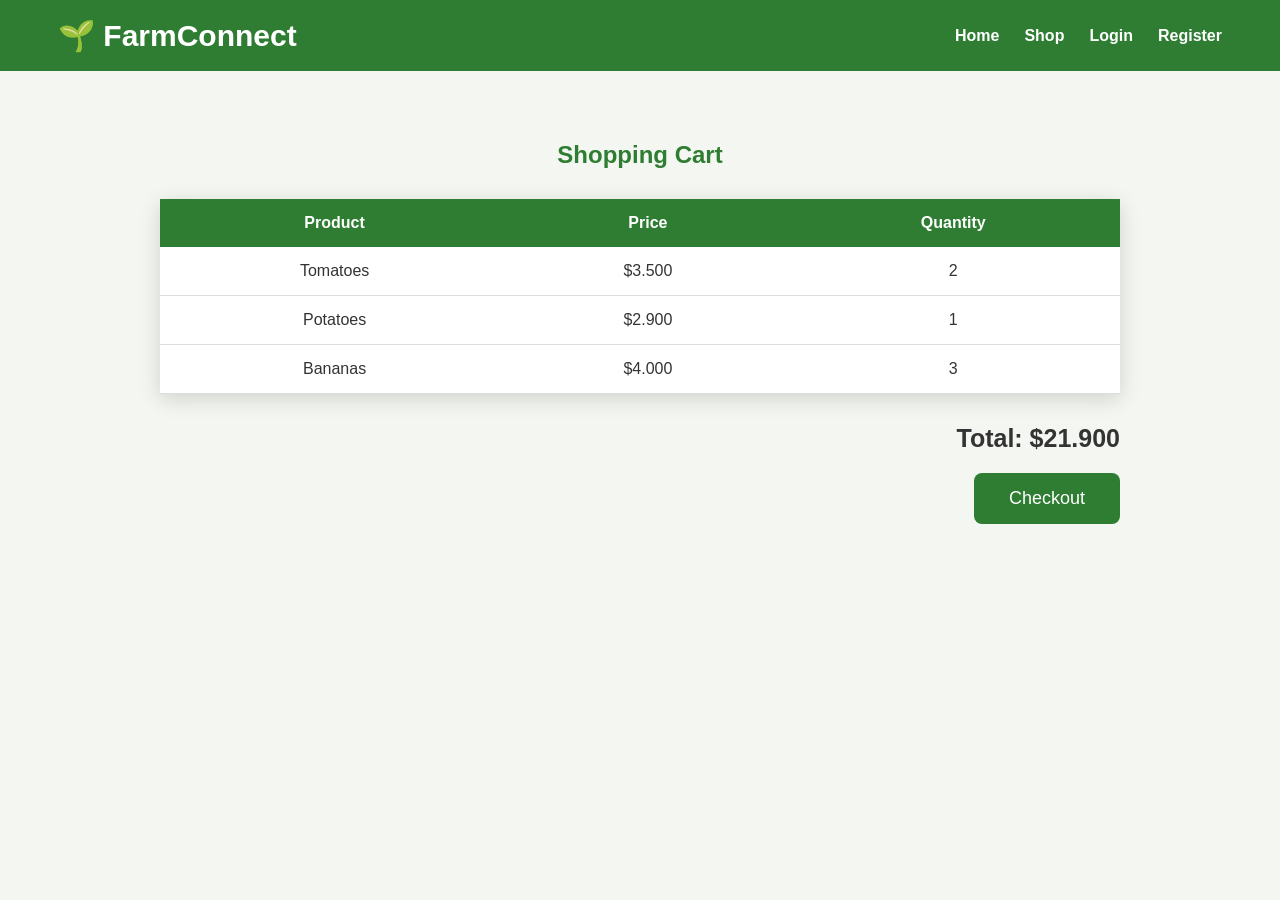
<file: cart.html>
<!DOCTYPE html>
<html lang="es">
<head>

<meta charset="UTF-8">
<meta name="viewport" content="width=device-width, initial-scale=1.0">

<title>Cart | FarmConnect</title>

<link rel="stylesheet" href="css/style.css">

<style>

.cart{

max-width:1000px;
margin:50px auto;
padding:20px;

}

.cart h2{

text-align:center;
color:#2E7D32;
margin-bottom:30px;

}

table{

width:100%;
border-collapse:collapse;
background:white;
box-shadow:0 5px 20px rgba(0,0,0,.15);

}

th{

background:#2E7D32;
color:white;
padding:15px;

}

td{

padding:15px;
text-align:center;
border-bottom:1px solid #ddd;

}

.total{

margin-top:30px;
text-align:right;
font-size:25px;
font-weight:bold;

}

.checkout{

margin-top:20px;
text-align:right;

}

.checkout button{

padding:15px 35px;
background:#2E7D32;
color:white;
border:none;
border-radius:8px;
cursor:pointer;
font-size:18px;

}

.checkout button:hover{

background:#1B5E20;

}

</style>

</head>

<body>

<header>

<nav>

<h2>🌱 FarmConnect</h2>

<ul>

<li><a href="index.html">Home</a></li>
<li><a href="shop.html">Shop</a></li>
<li><a href="login.html">Login</a></li>
<li><a href="register.html">Register</a></li>

</ul>

</nav>

</header>

<div class="cart">

<h2>Shopping Cart</h2>

<table>

<tr>

<th>Product</th>

<th>Price</th>

<th>Quantity</th>

</tr>

<tr>

<td>Tomatoes</td>

<td>$3.500</td>

<td>2</td>

</tr>

<tr>

<td>Potatoes</td>

<td>$2.900</td>

<td>1</td>

</tr>

<tr>

<td>Bananas</td>

<td>$4.000</td>

<td>3</td>

</tr>

</table>

<div class="total">

Total: $21.900

</div>

<div class="checkout">

<button onclick="comprar()">

Checkout

</button>

</div>

</div>

<script>

function comprar(){

alert("✅ Purchase completed successfully!");

window.location="index.html";

}

</script>

</body>

</html>
</file>
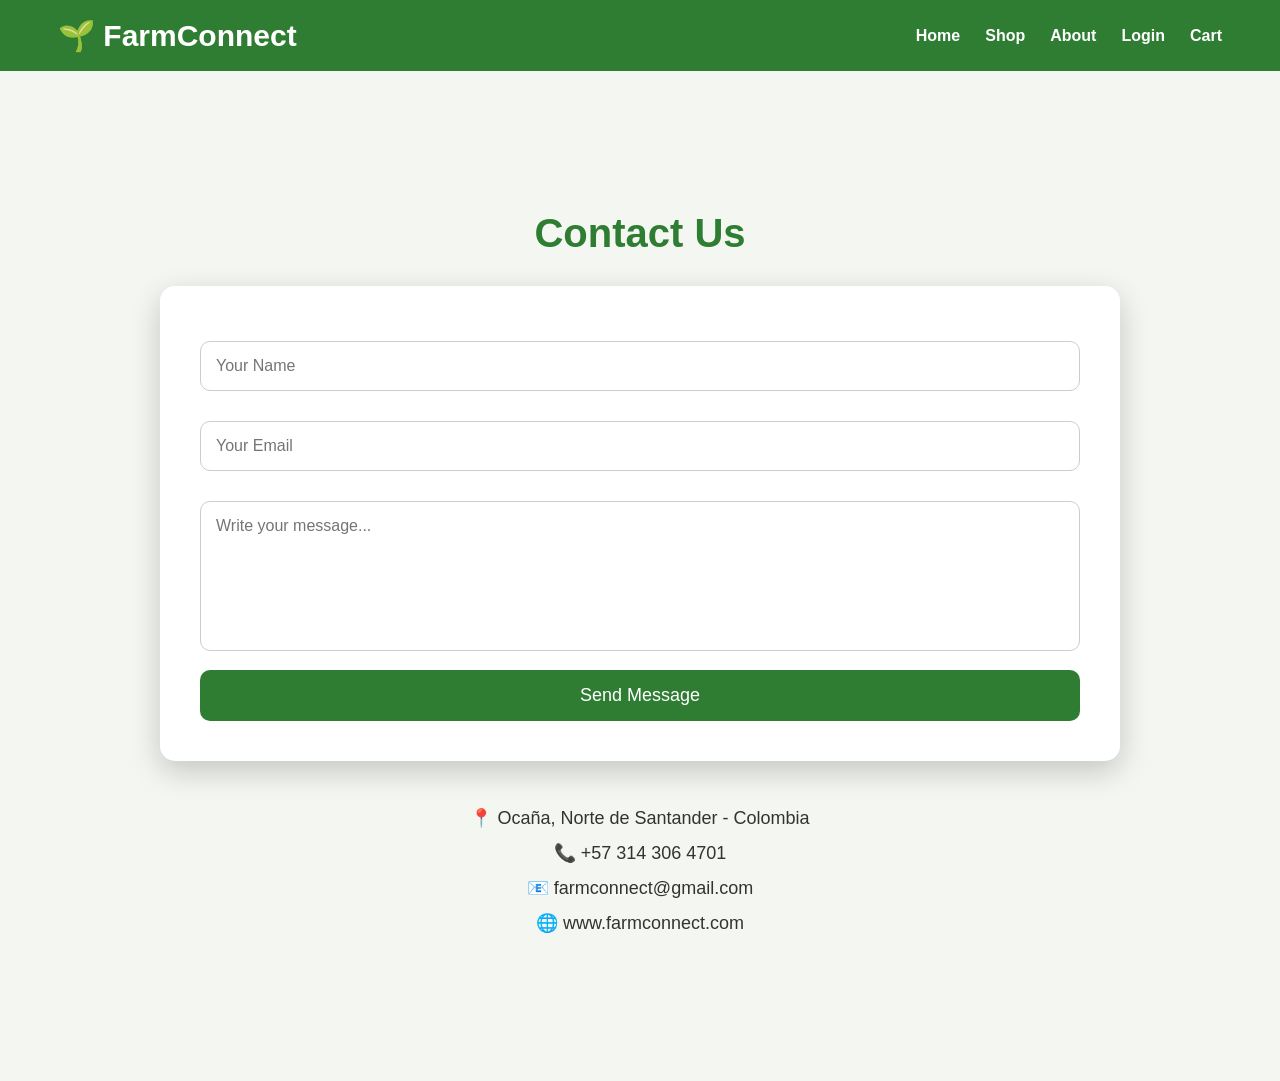
<file: contact.html>
<!DOCTYPE html>
<html lang="es">

<head>

<meta charset="UTF-8">
<meta name="viewport" content="width=device-width, initial-scale=1.0">

<title>Contact | FarmConnect</title>

<link rel="stylesheet" href="css/style.css">

<style>

.contacto{

max-width:1000px;
margin:120px auto;
padding:20px;

}

.contacto h2{

text-align:center;
color:#2E7D32;
font-size:40px;
margin-bottom:30px;

}

.formulario{

background:white;
padding:40px;
border-radius:15px;
box-shadow:0px 10px 30px rgba(0,0,0,.2);

}

.formulario input,
.formulario textarea{

width:100%;
padding:15px;
margin:15px 0;
border:1px solid #ccc;
border-radius:10px;
font-size:16px;

}

.formulario textarea{

height:150px;
resize:none;

}

.formulario button{

width:100%;
padding:15px;
background:#2E7D32;
color:white;
border:none;
border-radius:10px;
font-size:18px;
cursor:pointer;

}

.formulario button:hover{

background:#1B5E20;

}

.info{

margin-top:40px;
text-align:center;
line-height:35px;
font-size:18px;

}

</style>

</head>

<body>

<header>

<nav>

<h2>🌱 FarmConnect</h2>

<ul>

<li><a href="index.html">Home</a></li>
<li><a href="shop.html">Shop</a></li>
<li><a href="about.html">About</a></li>
<li><a href="login.html">Login</a></li>
<li><a href="cart.html">Cart</a></li>

</ul>

</nav>

</header>

<div class="contacto">

<h2>Contact Us</h2>

<div class="formulario">

<input type="text" placeholder="Your Name">

<input type="email" placeholder="Your Email">

<textarea placeholder="Write your message..."></textarea>

<button onclick="enviar()">Send Message</button>

</div>

<div class="info">

<p>📍 Ocaña, Norte de Santander - Colombia</p>

<p>📞 +57 314 306 4701</p>

<p>📧 farmconnect@gmail.com</p>

<p>🌐 www.farmconnect.com</p>

</div>

</div>

<script>

function enviar(){

alert("✅ Your message has been sent successfully!");

}

</script>

</body>

</html>
</file>
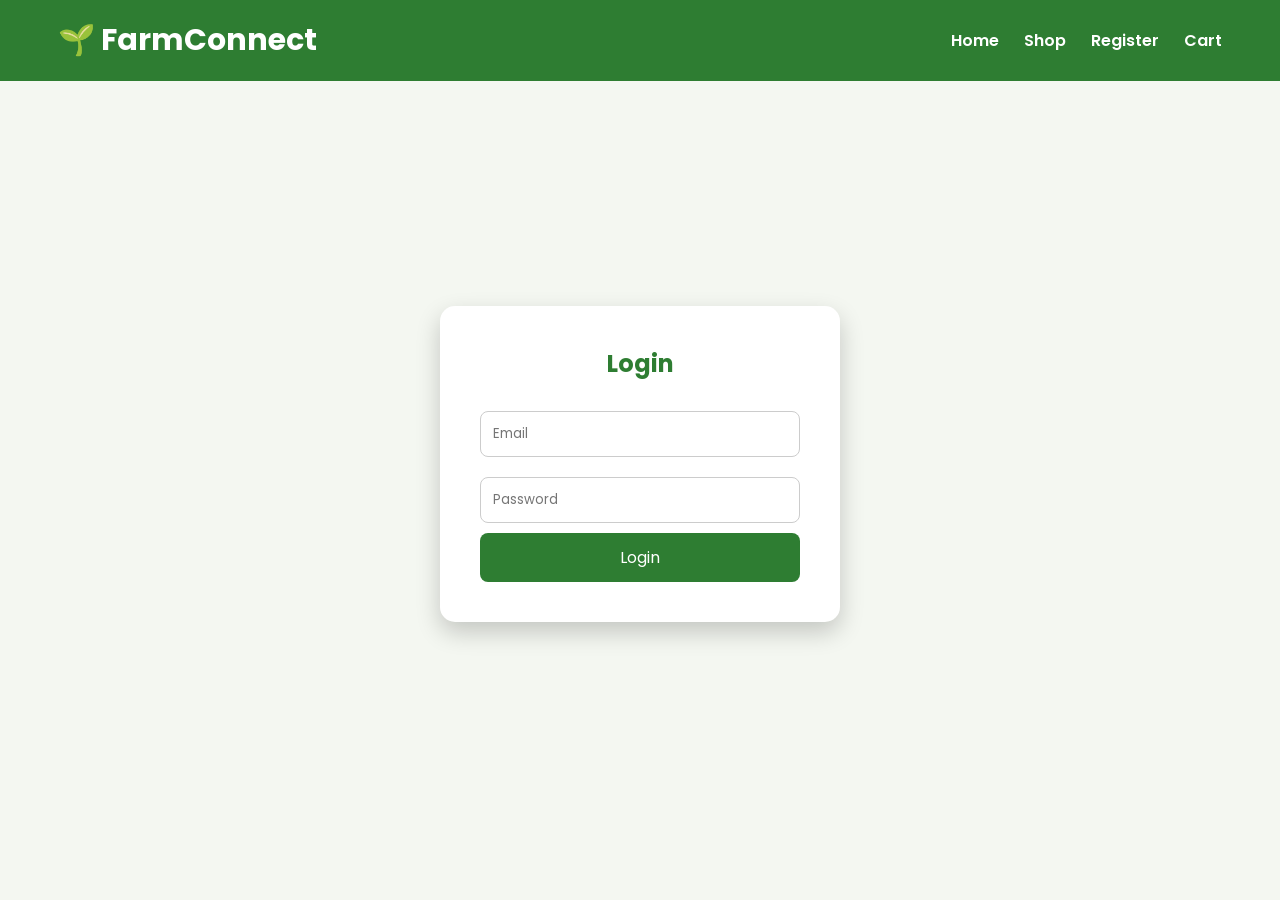
<file: login.html>
<!DOCTYPE html>
<html lang="es">

<head>

<meta charset="UTF-8">

<meta name="viewport" content="width=device-width, initial-scale=1.0">

<title>Login | FarmConnect</title>

<link rel="stylesheet" href="css/style.css">

<link href="https://fonts.googleapis.com/css2?family=Poppins:wght@300;400;600;700&display=swap" rel="stylesheet">

<style>

.login{

height:85vh;

display:flex;

justify-content:center;

align-items:center;

}

.formulario{

background:white;

padding:40px;

border-radius:15px;

box-shadow:0 10px 25px rgba(0,0,0,.2);

width:400px;

}

.formulario h2{

text-align:center;

margin-bottom:20px;

color:#2E7D32;

}

.formulario input{

width:100%;

padding:12px;

margin:10px 0;

border:1px solid #ccc;

border-radius:8px;

}

.formulario button{

width:100%;

padding:12px;

background:#2E7D32;

color:white;

border:none;

border-radius:8px;

cursor:pointer;

font-size:16px;

}

.formulario button:hover{

background:#1B5E20;

}

</style>

</head>

<body>

<header>

<nav>

<h2>🌱 FarmConnect</h2>

<ul>

<li><a href="index.html">Home</a></li>

<li><a href="shop.html">Shop</a></li>

<li><a href="register.html">Register</a></li>

<li><a href="cart.html">Cart</a></li>

</ul>

</nav>

</header>

<section class="login">

<div class="formulario">

<h2>Login</h2>

<input type="email" placeholder="Email">

<input type="password" placeholder="Password">

<button onclick="ingresar()">Login</button>

</div>

</section>

<script>

function ingresar(){

alert("Welcome to FarmConnect!");

window.location="shop.html";

}

</script>

</body>

</html>
</file>
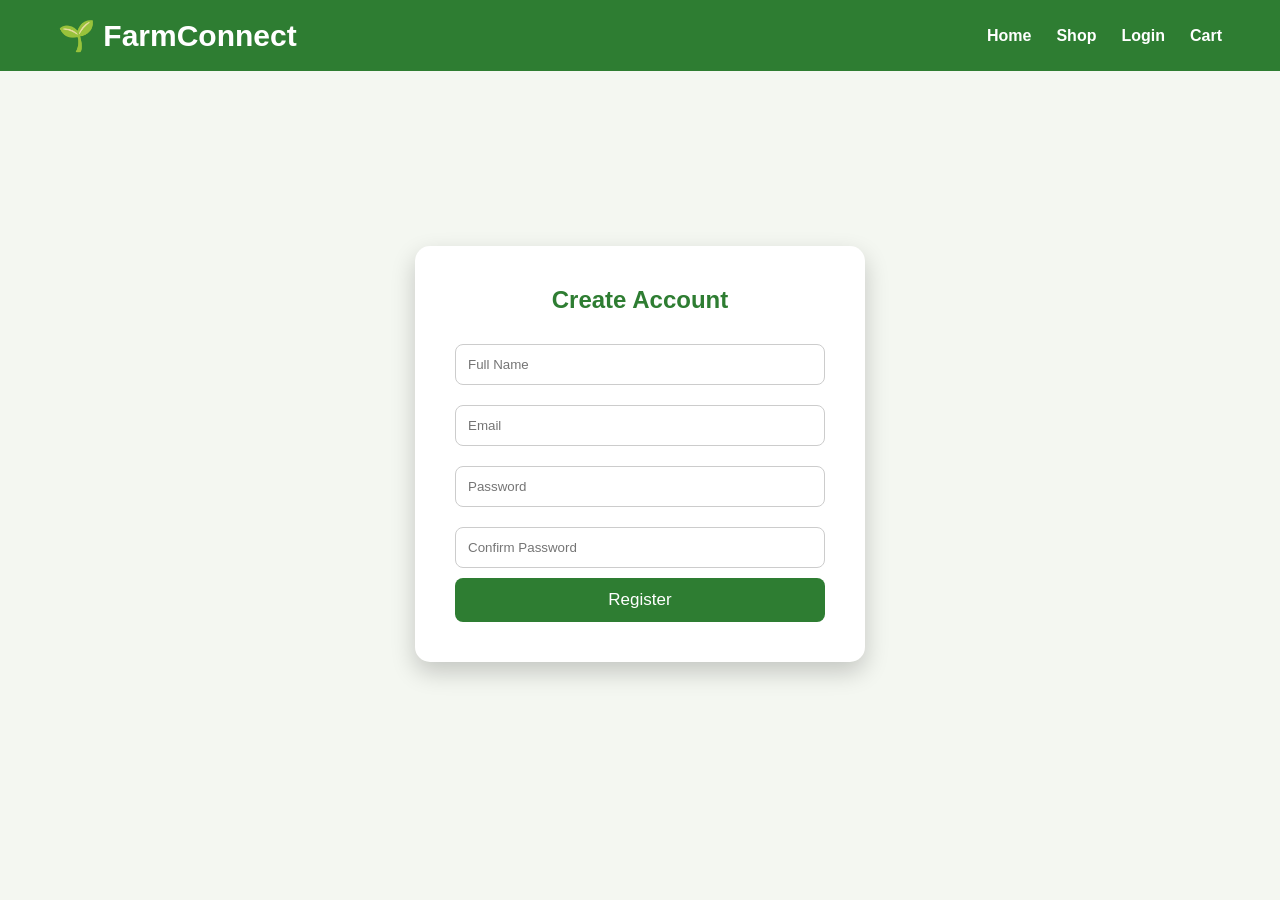
<file: register.html>
<!DOCTYPE html>
<html lang="es">

<head>

<meta charset="UTF-8">
<meta name="viewport" content="width=device-width, initial-scale=1.0">

<title>Register | FarmConnect</title>

<link rel="stylesheet" href="css/style.css">

<style>

.register{
height:85vh;
display:flex;
justify-content:center;
align-items:center;
}

.formulario{
background:white;
padding:40px;
width:450px;
border-radius:15px;
box-shadow:0 10px 25px rgba(0,0,0,.2);
}

.formulario h2{
text-align:center;
margin-bottom:20px;
color:#2E7D32;
}

.formulario input{
width:100%;
padding:12px;
margin:10px 0;
border-radius:8px;
border:1px solid #ccc;
}

.formulario button{
width:100%;
padding:12px;
background:#2E7D32;
color:white;
border:none;
border-radius:8px;
cursor:pointer;
font-size:17px;
}

.formulario button:hover{
background:#1B5E20;
}

</style>

</head>

<body>

<header>

<nav>

<h2>🌱 FarmConnect</h2>

<ul>

<li><a href="index.html">Home</a></li>
<li><a href="shop.html">Shop</a></li>
<li><a href="login.html">Login</a></li>
<li><a href="cart.html">Cart</a></li>

</ul>

</nav>

</header>

<section class="register">

<div class="formulario">

<h2>Create Account</h2>

<input type="text" placeholder="Full Name">

<input type="email" placeholder="Email">

<input type="password" placeholder="Password">

<input type="password" placeholder="Confirm Password">

<button onclick="registrar()">Register</button>

</div>

</section>

<script>

function registrar(){

alert("User Registered Successfully!");

window.location="login.html";

}

</script>

</body>

</html>
</file>
<file: css/style.css>
/* ===== RESET ===== */

*{
    margin:0;
    padding:0;
    box-sizing:border-box;
    font-family:'Poppins',sans-serif;
}

body{
    background:#f4f7f1;
    color:#333;
}

/* ===== MENU ===== */

header{
    width:100%;
    background:#2e7d32;
    position:sticky;
    top:0;
    z-index:1000;
}

nav{
    max-width:1200px;
    margin:auto;
    display:flex;
    justify-content:space-between;
    align-items:center;
    padding:18px;
}

nav h2{
    color:white;
    font-size:30px;
}

nav ul{
    list-style:none;
    display:flex;
    gap:25px;
}

nav a{
    text-decoration:none;
    color:white;
    font-weight:600;
    transition:.3s;
}

nav a:hover{
    color:#ffe082;
}

/* ===== HERO ===== */

.hero{
    height:90vh;
    background:linear-gradient(rgba(0,0,0,.55),rgba(0,0,0,.55)),
    url("https://images.unsplash.com/photo-1464226184884-fa280b87c399?w=1600");
    background-size:cover;
    background-position:center;
    display:flex;
    justify-content:center;
    align-items:center;
    text-align:center;
}

.contenido{
    color:white;
}

.contenido h1{
    font-size:65px;
}

.contenido h3{
    font-size:35px;
    margin:15px 0;
}

.contenido p{
    width:70%;
    margin:auto;
    line-height:30px;
    font-size:20px;
}

.boton{
    display:inline-block;
    margin-top:30px;
    background:#4caf50;
    color:white;
    padding:15px 45px;
    border-radius:30px;
    text-decoration:none;
    transition:.4s;
}

.boton:hover{
    background:#1b5e20;
}

/* ===== PRODUCTOS ===== */

.productos{
    max-width:1200px;
    margin:auto;
    padding:70px 20px;
}

.productos h2{
    text-align:center;
    font-size:40px;
    color:#2e7d32;
    margin-bottom:40px;
}

.cards{
    display:grid;
    grid-template-columns:repeat(auto-fit,minmax(280px,1fr));
    gap:30px;
}

.card{
    background:white;
    border-radius:15px;
    overflow:hidden;
    box-shadow:0 10px 25px rgba(0,0,0,.15);
    transition:.3s;
}

.card:hover{
    transform:translateY(-10px);
}

.card img{
    width:100%;
    height:220px;
    object-fit:cover;
}

.card h3{
    margin:20px;
    color:#2e7d32;
}

.card p{
    margin:0 20px 20px;
    font-weight:bold;
}

.card button{
    margin:20px;
    width:calc(100% - 40px);
    padding:12px;
    background:#43a047;
    color:white;
    border:none;
    border-radius:8px;
    cursor:pointer;
    font-size:16px;
    transition:.3s;
}

.card button:hover{
    background:#1b5e20;
}

/* ===== FOOTER ===== */

footer{
    background:#2e7d32;
    color:white;
    text-align:center;
    padding:30px;
}

/* ===== RESPONSIVE ===== */

@media(max-width:768px){

nav{
flex-direction:column;
}

nav ul{
margin-top:20px;
flex-wrap:wrap;
justify-content:center;
}

.contenido h1{
font-size:45px;
}

.contenido h3{
font-size:25px;
}

.contenido p{
width:90%;
font-size:17px;
}

}
</file>
